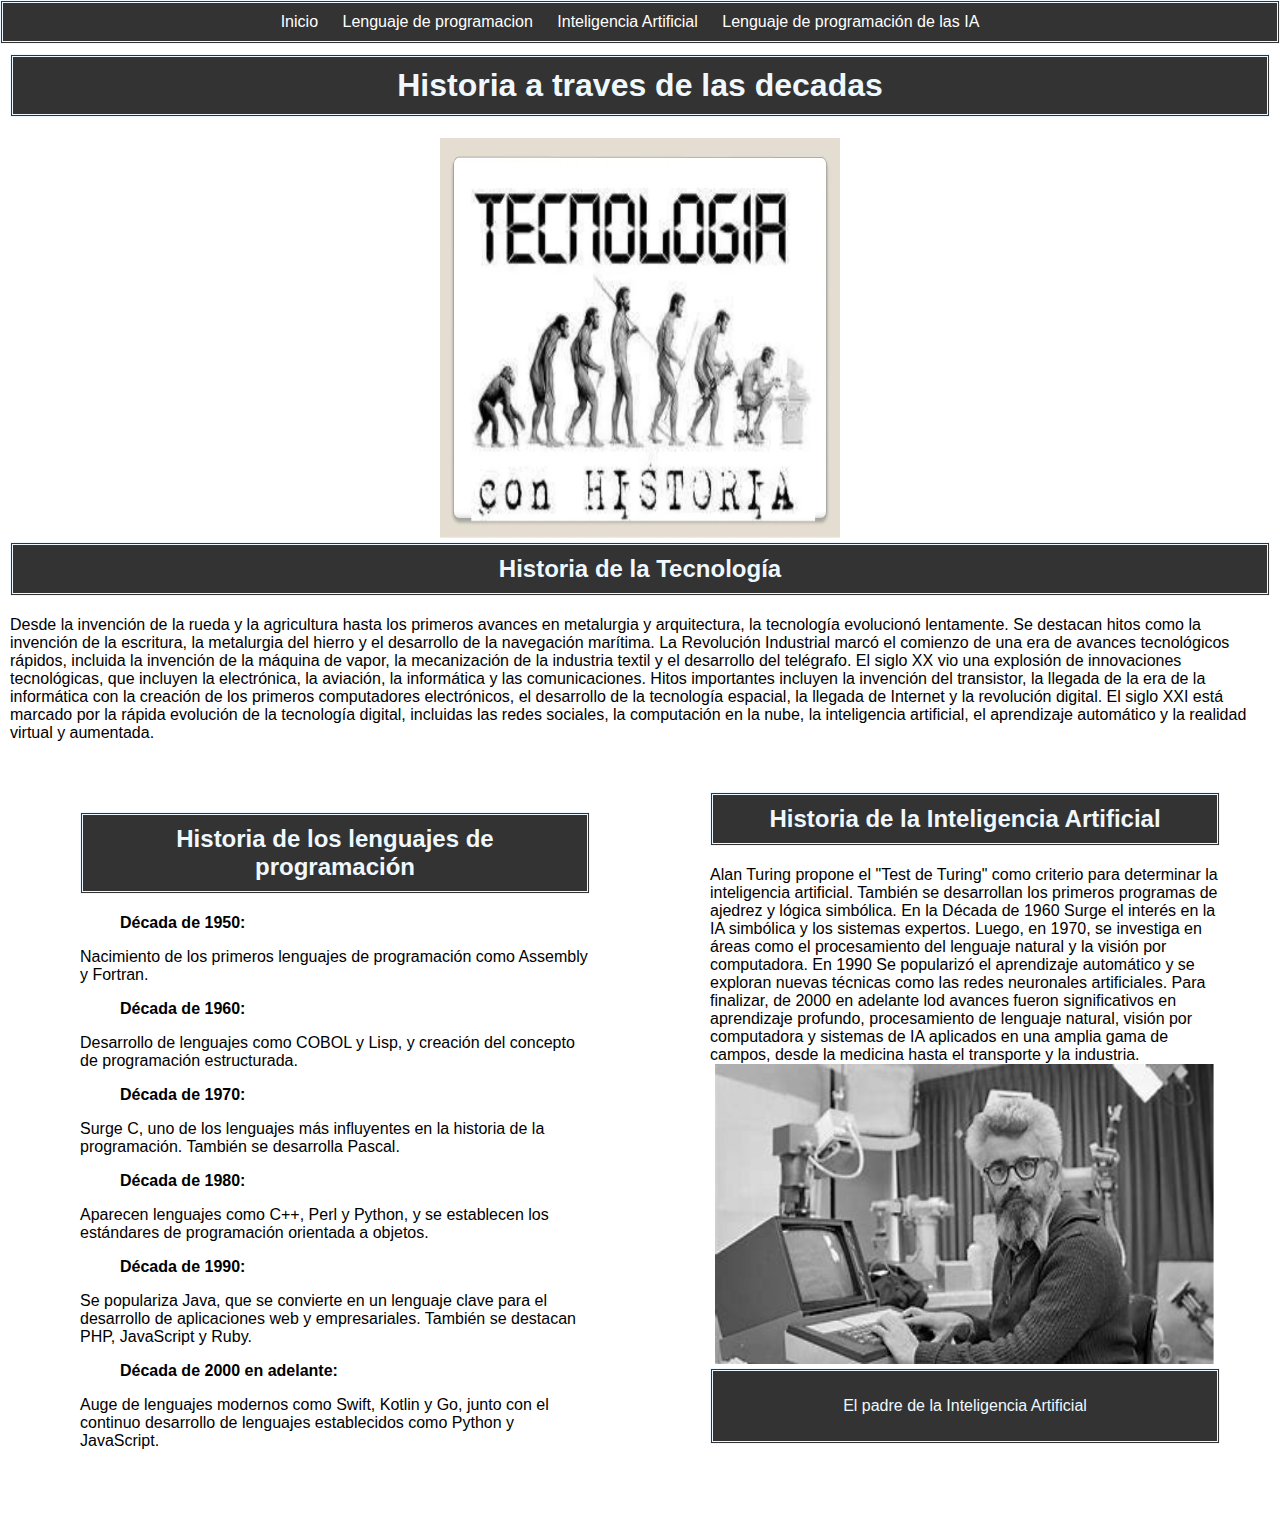
<file: pagina1.html>
<!DOCTYPE html>
<html lang="en">

<head>
    <meta charset="UTF-8">
    <meta name="viewport" content="width=device-width, initial-scale=1.0">
    <title>Historia</title>
    <link rel="stylesheet" href="style.css">
</head>
<nav>
    <footer>
    <ul>
        <li><a href="index.html">Inicio</a></li>
        <li><a href="pagina2.html">Lenguaje de programacion</a></li>
        <li><a href="pagina3.html">Inteligencia Artificial</a></li>
        <li><a href="pagina4.html">Lenguaje de programación de las IA</a></li>
    </ul>
</footer>
</nav>
<body>
    <header>
       
           <h1 ><footer><center> Historia a traves de las decadas</center></footer></h1>
            
        
        <center><img src="img/historia-de-la-tecnologa-2-638 .png" width="400" height="400"></center>
      
      
        <h2><footer><center>Historia de la Tecnología </center></footer></h2>
        Desde la invención de la rueda y la agricultura hasta los primeros avances en
        metalurgia y arquitectura, la tecnología evolucionó lentamente. Se destacan hitos como la invención de la
        escritura, la metalurgia del hierro y el desarrollo de la navegación marítima.
        La Revolución Industrial marcó el comienzo de una era de avances tecnológicos rápidos, incluida la
        invención de la máquina de vapor, la mecanización de la industria textil y el desarrollo del telégrafo.
        El siglo XX vio una explosión de innovaciones tecnológicas, que incluyen la electrónica, la aviación,
        la informática y las comunicaciones. Hitos importantes incluyen la invención del transistor, la llegada de la
        era de la informática con la creación de los primeros computadores electrónicos, el desarrollo de la tecnología
        espacial, la llegada de Internet y la revolución digital.
        El siglo XXI está marcado por la rápida evolución de la tecnología digital, incluidas las redes
        sociales, la computación en la nube, la inteligencia artificial, el aprendizaje automático y la realidad virtual
        y aumentada.
        <div class="contenedor">
            <div class="columna-derecha">
                <h2><footer>Historia de los lenguajes de programación </footer></h2>
        <ol><strong>Década de 1950:</strong></ol> Nacimiento de los primeros lenguajes de programación como Assembly y Fortran.
        <ol><strong>Década de 1960:</strong> </ol>Desarrollo de lenguajes como COBOL y Lisp, y creación del concepto de programación estructurada.
        <ol><strong>Década de 1970:</strong></ol> Surge C, uno de los lenguajes más influyentes en la historia de la programación. También se
        desarrolla Pascal.
        <ol><strong>Década de 1980:</strong></ol> Aparecen lenguajes como C++, Perl y Python, y se establecen los estándares de programación
        orientada a objetos.
        <ol><strong>Década de 1990:</strong></ol> Se populariza Java, que se convierte en un lenguaje clave para el desarrollo de aplicaciones web
        y empresariales. También se destacan PHP, JavaScript y Ruby.
        <ol><strong>Década de 2000 en adelante:</strong></ol> Auge de lenguajes modernos como Swift, Kotlin y Go, junto con el continuo desarrollo
        de lenguajes establecidos como Python y JavaScript.
        </div>
      
            <div class="columna-izquierda">
                <h2><footer>Historia de la Inteligencia Artificial </footer></h2>
        Alan Turing propone el "Test de Turing" como criterio para determinar la inteligencia
        artificial. También se desarrollan los primeros programas de ajedrez y lógica simbólica. En la Década de 1960
        Surge el interés en la IA simbólica y los sistemas expertos.
        Luego, en 1970, se investiga en áreas como el procesamiento del lenguaje natural y la visión por computadora.
        En 1990 Se popularizó el aprendizaje automático y se exploran nuevas técnicas como las redes neuronales
        artificiales. Para finalizar, de 2000 en adelante lod avances fueron significativos en aprendizaje profundo,
        procesamiento de lenguaje natural,
        visión por computadora y sistemas de IA aplicados en una amplia gama de campos, desde la medicina hasta el
        transporte y la industria.

        <center><img src="img/ia.jfif" width="500" height="300"></center>
        <footer>
            <p>El padre de la Inteligencia Artificial</p>
        </footer>
</div>

    </header>
</body>

</html>
</file>
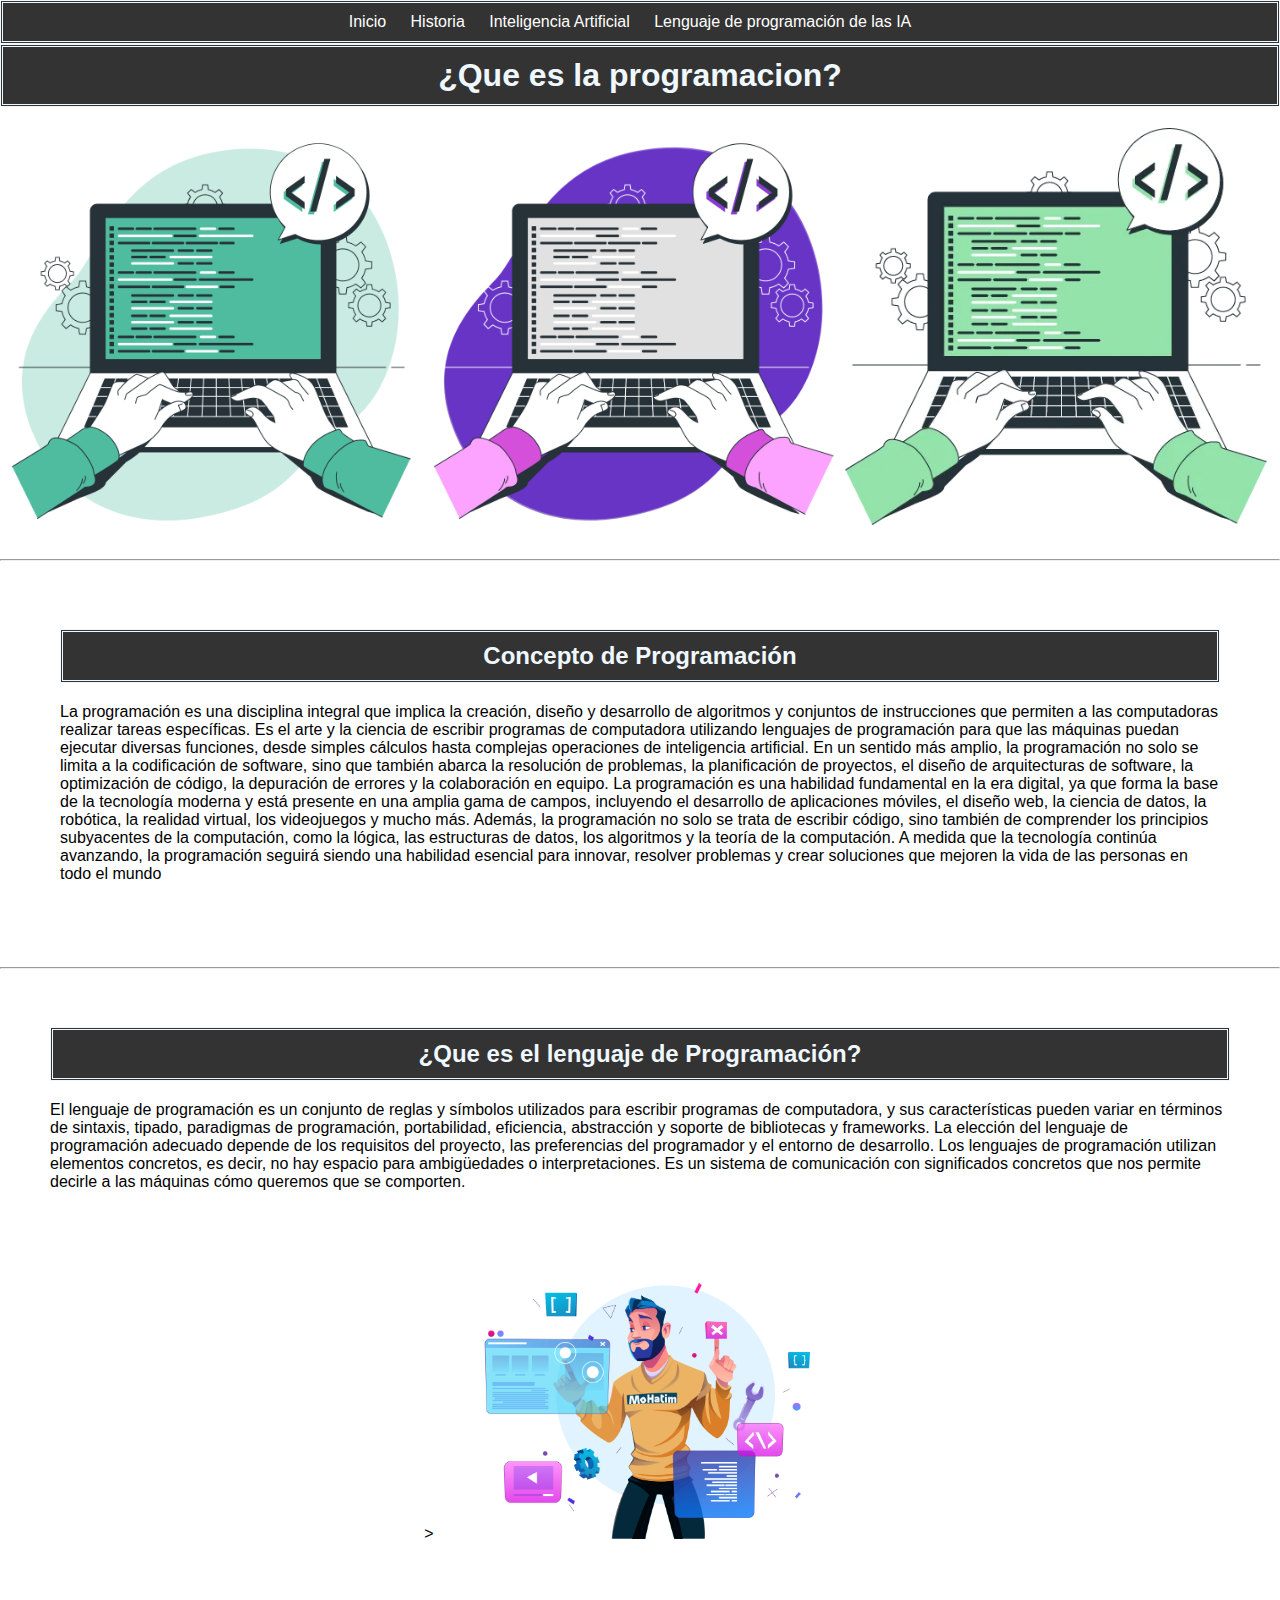
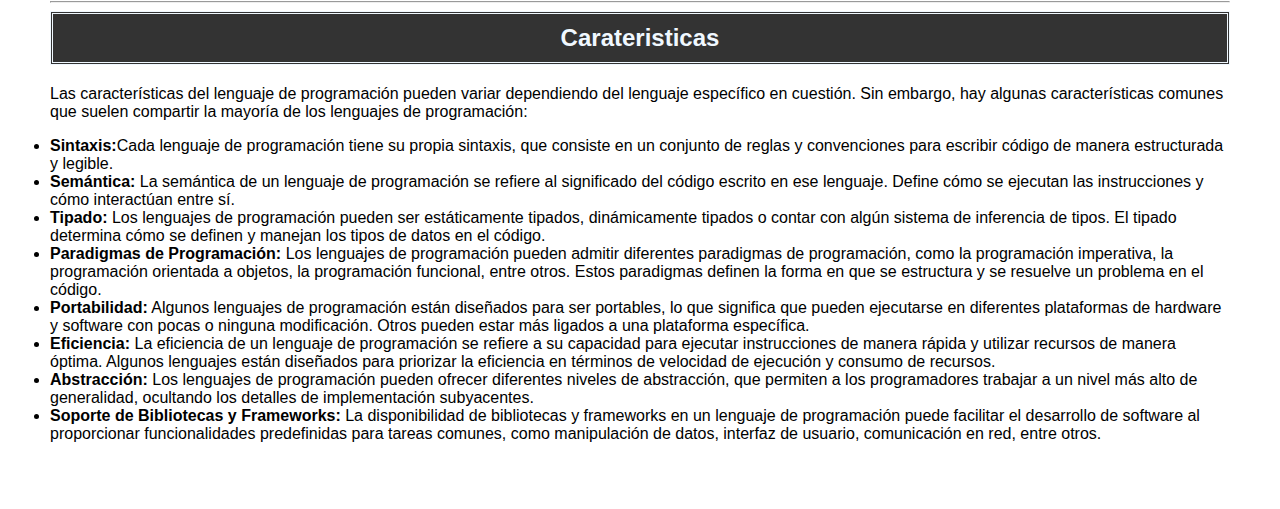
<file: pagina2.html>
<!DOCTYPE html>
<html lang="en">

<head>

    <meta charset="UTF-8">
    <meta name="viewport" content="width= <section id=" Lenguaje de programación">
    <title>Lenguaje de Programación</title>
    <link rel="stylesheet" href="styl.css">
</head>
<nav>
    <footer>
    <ul>
        <li><a href="index.html">Inicio</a></li>
        <li><a href="pagina1.html">Historia</a></li>
        <li><a href="pagina3.html">Inteligencia Artificial</a></li>
        <li><a href="pagina4.html">Lenguaje de programación de las IA</a></li>
    </ul>
</footer>
</nav>
<body>
        <h1><footer><center>¿Que es la programacion?</center></footer></h1>

    </div>
    <div class="container2">
        <img src="img/programacion2.png">
        <img src="img/programacion.png">
        <img src="img/programacion3.png">
    </div>
    <hr>
    <div class="contenedor">
        <div class="columna-derecha">
           <h2><footer>
            <center>
                Concepto de Programación
            </center>
</footer></h2>
            <p>La programación es una disciplina integral que implica la creación, diseño y desarrollo de algoritmos y
                conjuntos de instrucciones que permiten a las computadoras realizar tareas específicas. Es el arte y la
                ciencia de escribir programas de computadora utilizando lenguajes de programación para que las máquinas
                puedan ejecutar diversas funciones, desde simples cálculos hasta complejas operaciones de inteligencia
                artificial.

                En un sentido más amplio, la programación no solo se limita a la codificación de software, sino que
                también abarca la resolución de problemas, la planificación de proyectos, el diseño de arquitecturas de
                software, la optimización de código, la depuración de errores y la colaboración en equipo.

                La programación es una habilidad fundamental en la era digital, ya que forma la base de la tecnología
                moderna y está presente en una amplia gama de campos, incluyendo el desarrollo de aplicaciones móviles,
                el diseño web, la ciencia de datos, la robótica, la realidad virtual, los videojuegos y mucho más.

                Además, la programación no solo se trata de escribir código, sino también de comprender los principios
                subyacentes de la computación, como la lógica, las estructuras de datos, los algoritmos y la teoría de
                la computación. A medida que la tecnología continúa avanzando, la programación seguirá siendo una
                habilidad esencial para innovar, resolver problemas y crear soluciones que mejoren la vida de las
                personas en todo el mundo</p>
        </div>
    </div>
    <hr>
    
    <div class="contenedor">
        <div class="columna-izquierda">

           <h2> <footer><center>¿Que es el lenguaje de Programación?</center></footer></h2>
            <p>El lenguaje de programación es un conjunto de reglas y símbolos utilizados para escribir programas de
                computadora, y sus características pueden variar en términos de sintaxis, tipado, paradigmas de
                programación, portabilidad, eficiencia, abstracción y soporte de bibliotecas y frameworks. La elección
                del lenguaje de programación adecuado depende de los requisitos del proyecto, las preferencias del
                programador y el entorno de desarrollo.
                Los lenguajes de programación utilizan elementos concretos, es decir, no hay espacio para ambigüedades o
                interpretaciones. Es un sistema de comunicación con significados concretos que nos permite decirle a las
                máquinas cómo queremos que se comporten.</p>

        </div>
    </div>
    <center>><img src="img/qeslapro.png" width="500" height="300"></center <div class="contenedor">
    <div class="columna-izquierda">
        <hr>
        <h2>
            <footer><Center>Carateristicas</Center></footer>
        </h2>
        <p>Las características del lenguaje de programación pueden variar dependiendo del lenguaje específico en
            cuestión. Sin embargo, hay algunas características comunes que suelen compartir la mayoría de los
            lenguajes de programación:

            <li><strong>Sintaxis:</strong>Cada lenguaje de programación tiene su propia sintaxis, que consiste en un
                conjunto de reglas y convenciones para escribir código de manera estructurada y legible.</li>

            <li><strong>Semántica:</strong> La semántica de un lenguaje de programación se refiere al significado
                del código escrito en ese lenguaje. Define cómo se ejecutan las instrucciones y cómo interactúan
                entre sí.</li>

            <li><strong>Tipado:</strong> Los lenguajes de programación pueden ser estáticamente tipados,
                dinámicamente tipados o contar con algún sistema de inferencia de tipos. El tipado determina cómo se
                definen y manejan los tipos de datos en el código.</li>

            <li><strong>Paradigmas de Programación:</strong> Los lenguajes de programación pueden admitir diferentes
                paradigmas de programación, como la programación imperativa, la programación orientada a objetos, la
                programación funcional, entre otros. Estos paradigmas definen la forma en que se estructura y se
                resuelve un problema en el código.</li>

            <li><strong>Portabilidad:</strong> Algunos lenguajes de programación están diseñados para ser portables,
                lo que significa que pueden ejecutarse en diferentes plataformas de hardware y software con pocas o
                ninguna modificación. Otros pueden estar más ligados a una plataforma específica.</li>

            <li><strong>Eficiencia:</strong> La eficiencia de un lenguaje de programación se refiere a su capacidad
                para ejecutar instrucciones de manera rápida y utilizar recursos de manera óptima. Algunos lenguajes
                están diseñados para priorizar la eficiencia en términos de velocidad de ejecución y consumo de
                recursos.</li>

            <li><strong>Abstracción:</strong> Los lenguajes de programación pueden ofrecer diferentes niveles de
                abstracción, que permiten a los programadores trabajar a un nivel más alto de generalidad, ocultando
                los detalles de implementación subyacentes.</li>

            <li><strong>Soporte de Bibliotecas y Frameworks:</strong> La disponibilidad de bibliotecas y frameworks
                en un lenguaje de programación puede facilitar el desarrollo de software al proporcionar
                funcionalidades predefinidas para tareas comunes, como manipulación de datos, interfaz de usuario,
                comunicación en red, entre otros.</li>

            </li>
        </p>
        </section>


</body>

</html>
</file>
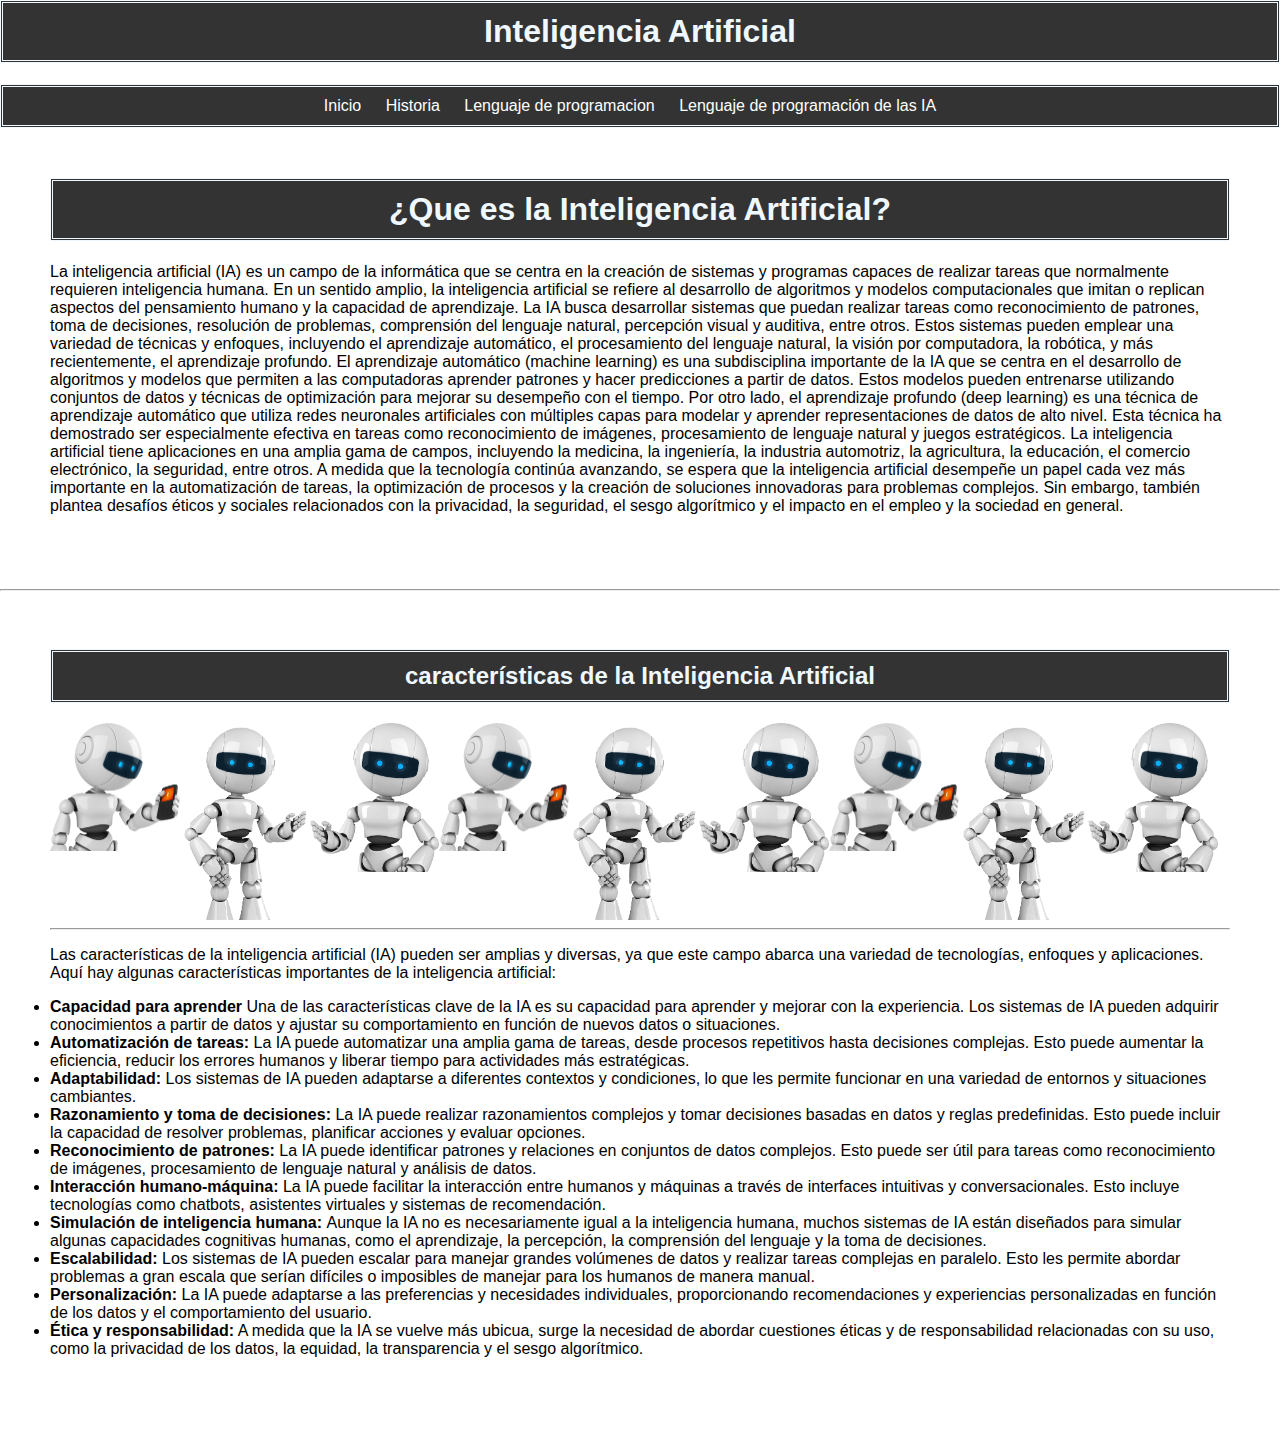
<file: pagina3.html>
<!DOCTYPE html>
<html lang="en">

<head>
    <meta charset="UTF-8">
    <meta name="viewport" content="width=device-width, initial-scale=1.0">
    <title>Inteligencia Artificial</title>
    <link rel="stylesheet" href="sty.css">
</head>
<h1><footer><center>Inteligencia Artificial</center></footer></h1>
<nav>
    <footer>
    <ul>
        <li><a href="index.html">Inicio</a></li>
        <li><a href="pagina1.html">Historia</a></li>
        <li><a href="pagina2.html">Lenguaje de programacion</a></li>
        <li><a href="pagina4.html">Lenguaje de programación de las IA</a></li>
    </ul>
</footer>
</nav>
<body>
    
    <section id="Inteligencia Artificial">
        <div class="contenedor">
            <div class="columna-derecha">
    
        <h1><footer><center>¿Que es la Inteligencia Artificial?</center></footer></h1>
        

        <p>La inteligencia artificial (IA) es un campo de la informática que se centra en la creación de sistemas y
            programas capaces de realizar tareas que normalmente requieren inteligencia humana. En un sentido
            amplio, la inteligencia artificial se refiere al desarrollo de algoritmos y modelos computacionales que
            imitan o replican aspectos del pensamiento humano y la capacidad de aprendizaje.

            La IA busca desarrollar sistemas que puedan realizar tareas como reconocimiento de patrones, toma de
            decisiones, resolución de problemas, comprensión del lenguaje natural, percepción visual y auditiva,
            entre otros. Estos sistemas pueden emplear una variedad de técnicas y enfoques, incluyendo el
            aprendizaje automático, el procesamiento del lenguaje natural, la visión por computadora, la robótica, y
            más recientemente, el aprendizaje profundo.

            El aprendizaje automático (machine learning) es una subdisciplina importante de la IA que se centra en
            el desarrollo de algoritmos y modelos que permiten a las computadoras aprender patrones y hacer
            predicciones a partir de datos. Estos modelos pueden entrenarse utilizando conjuntos de datos y técnicas
            de optimización para mejorar su desempeño con el tiempo.

            Por otro lado, el aprendizaje profundo (deep learning) es una técnica de aprendizaje automático que
            utiliza redes neuronales artificiales con múltiples capas para modelar y aprender representaciones de
            datos de alto nivel. Esta técnica ha demostrado ser especialmente efectiva en tareas como reconocimiento
            de imágenes, procesamiento de lenguaje natural y juegos estratégicos.

            La inteligencia artificial tiene aplicaciones en una amplia gama de campos, incluyendo la medicina, la
            ingeniería, la industria automotriz, la agricultura, la educación, el comercio electrónico, la
            seguridad, entre otros. A medida que la tecnología continúa avanzando, se espera que la inteligencia
            artificial desempeñe un papel cada vez más importante en la automatización de tareas, la optimización de
            procesos y la creación de soluciones innovadoras para problemas complejos. Sin embargo, también plantea
            desafíos éticos y sociales relacionados con la privacidad, la seguridad, el sesgo algorítmico y el
            impacto en el empleo y la sociedad en general.</p>
            </div>
            </div>
          
        <hr>
        <div class="contenedor">
            <div class="columna-izquierda">
           <h2><footer><center>características de la Inteligencia Artificial</center></footer></h2>
           <div class="container2">
            <img src="img/robot3.png" alt="">
            <img src="img/robot2.png" alt="">
            <img src="img/robot4.png" alt="">
            <img src="img/robot3.png" alt="">
            <img src="img/robot2.png" alt="">
            <img src="img/robot4.png" alt="">
            <img src="img/robot3.png" alt="">
            <img src="img/robot2.png" alt="">
            <img src="img/robot4.png" alt="">
           </div>

            <hr>
    
        <p>
            Las características de la inteligencia artificial (IA) pueden ser amplias y diversas, ya que este campo
            abarca una variedad de tecnologías, enfoques y aplicaciones. Aquí hay algunas características
            importantes de la inteligencia artificial:


            <li><strong>Capacidad para aprender</strong> Una de las características clave de la IA es su capacidad
                para aprender y mejorar con la experiencia. Los sistemas de IA pueden adquirir conocimientos a
                partir de datos y ajustar su comportamiento en función de nuevos datos o situaciones.</li>
            <li><strong>Automatización de tareas:</strong> La IA puede automatizar una amplia gama de tareas, desde
                procesos repetitivos hasta decisiones complejas. Esto puede aumentar la eficiencia, reducir los
                errores humanos y liberar tiempo para actividades más estratégicas.</li>
            <li><strong>Adaptabilidad:</strong> Los sistemas de IA pueden adaptarse a diferentes contextos y
                condiciones, lo que les permite funcionar en una variedad de entornos y situaciones cambiantes.</li>
            <li><strong>Razonamiento y toma de decisiones:</strong> La IA puede realizar razonamientos complejos y
                tomar decisiones basadas en datos y reglas predefinidas. Esto puede incluir la capacidad de resolver
                problemas, planificar acciones y evaluar opciones.</li>
            <li><strong>Reconocimiento de patrones:</strong> La IA puede identificar patrones y relaciones en
                conjuntos de datos complejos. Esto puede ser útil para tareas como reconocimiento de imágenes,
                procesamiento de lenguaje natural y análisis de datos.</li>
            <li><strong>Interacción humano-máquina: </strong>La IA puede facilitar la interacción entre humanos y
                máquinas a través de interfaces intuitivas y conversacionales. Esto incluye tecnologías como
                chatbots, asistentes virtuales y sistemas de recomendación.</li>
            <li><strong>Simulación de inteligencia humana: </strong>Aunque la IA no es necesariamente igual a la
                inteligencia humana, muchos sistemas de IA están diseñados para simular algunas capacidades
                cognitivas humanas, como el aprendizaje, la percepción, la comprensión del lenguaje y la toma de
                decisiones.</li>
            <li><strong>Escalabilidad:</strong> Los sistemas de IA pueden escalar para manejar grandes volúmenes de
                datos y realizar tareas complejas en paralelo. Esto les permite abordar problemas a gran escala que
                serían difíciles o imposibles de manejar para los humanos de manera manual.</li>
            <li><strong>Personalización: </strong>La IA puede adaptarse a las preferencias y necesidades
                individuales, proporcionando recomendaciones y experiencias personalizadas en función de los datos y
                el comportamiento del usuario.</li>
            <li><strong>Ética y responsabilidad:</strong> A medida que la IA se vuelve más ubicua, surge la
                necesidad de abordar cuestiones éticas y de responsabilidad relacionadas con su uso, como la
                privacidad de los datos, la equidad, la transparencia y el sesgo algorítmico.</li>
        </p>
        </div>
        </div>
    </section>
    </main>

</body>

</html>
</file>
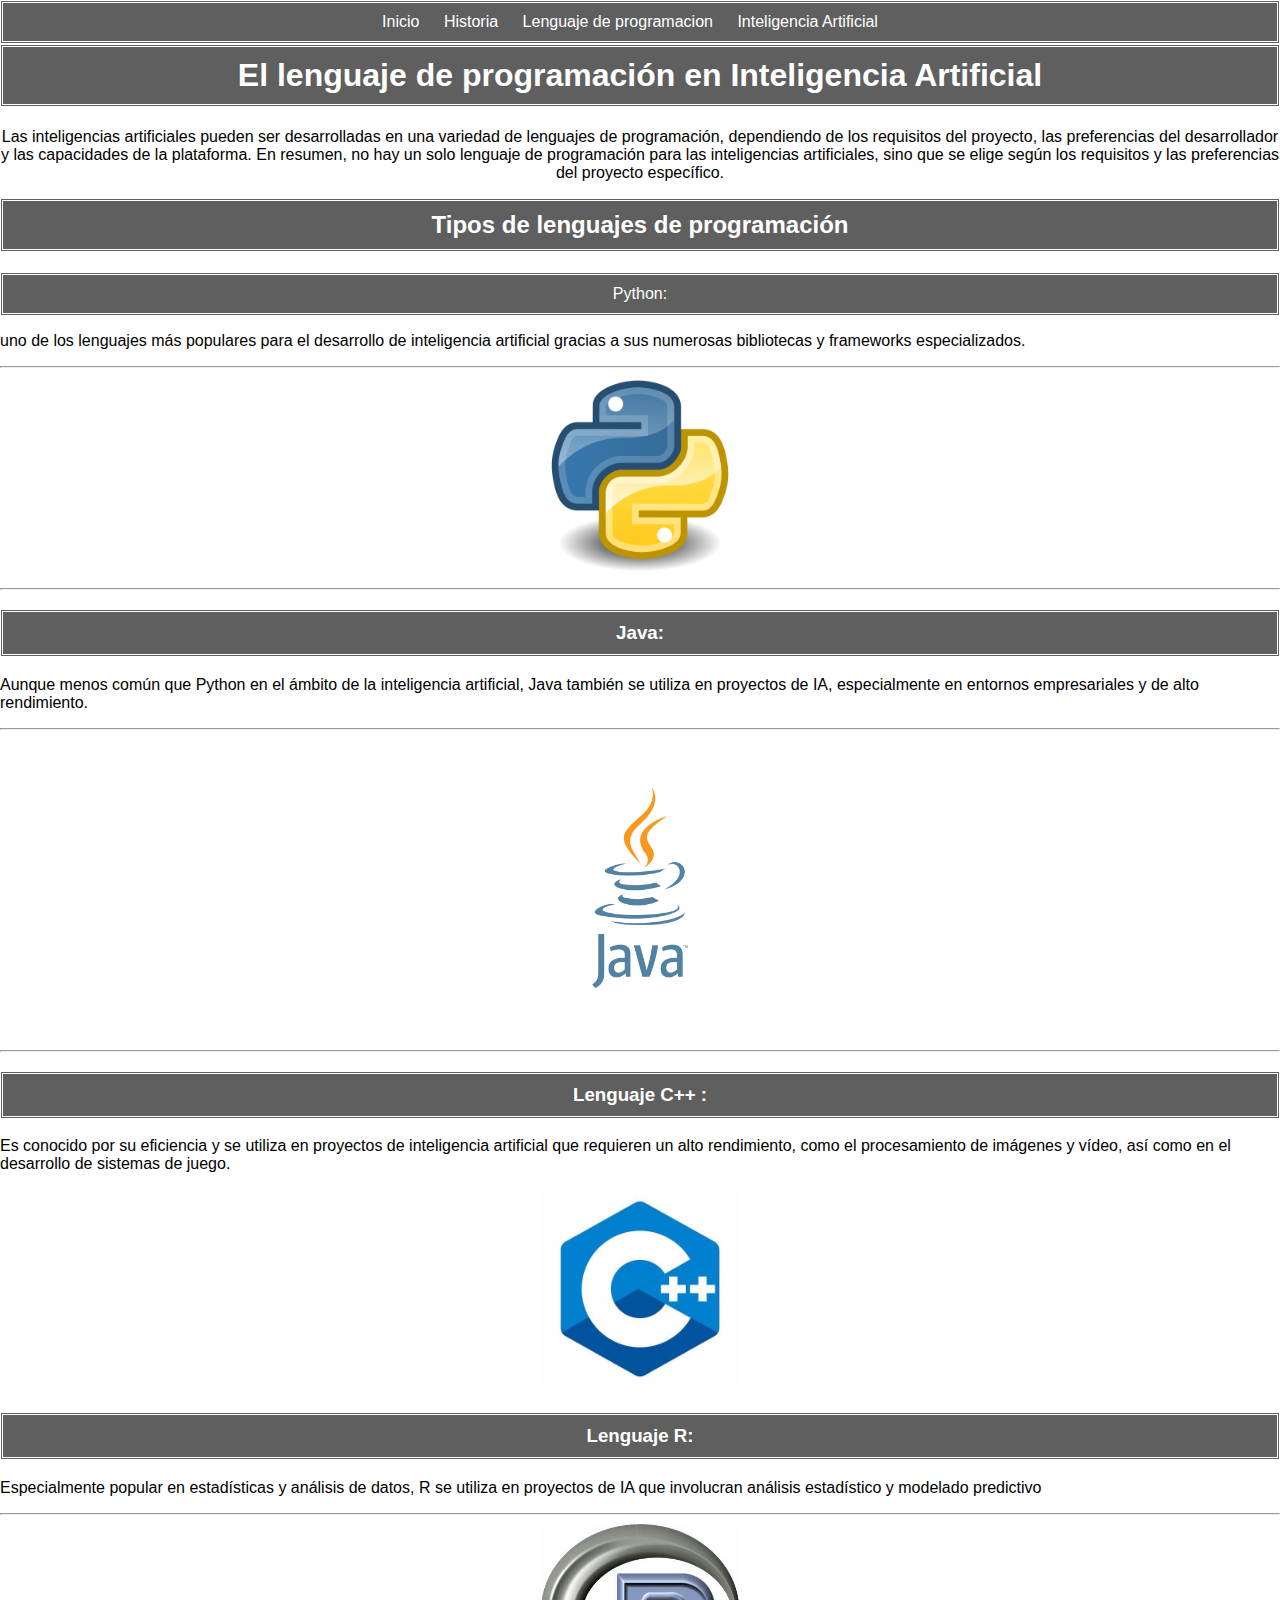
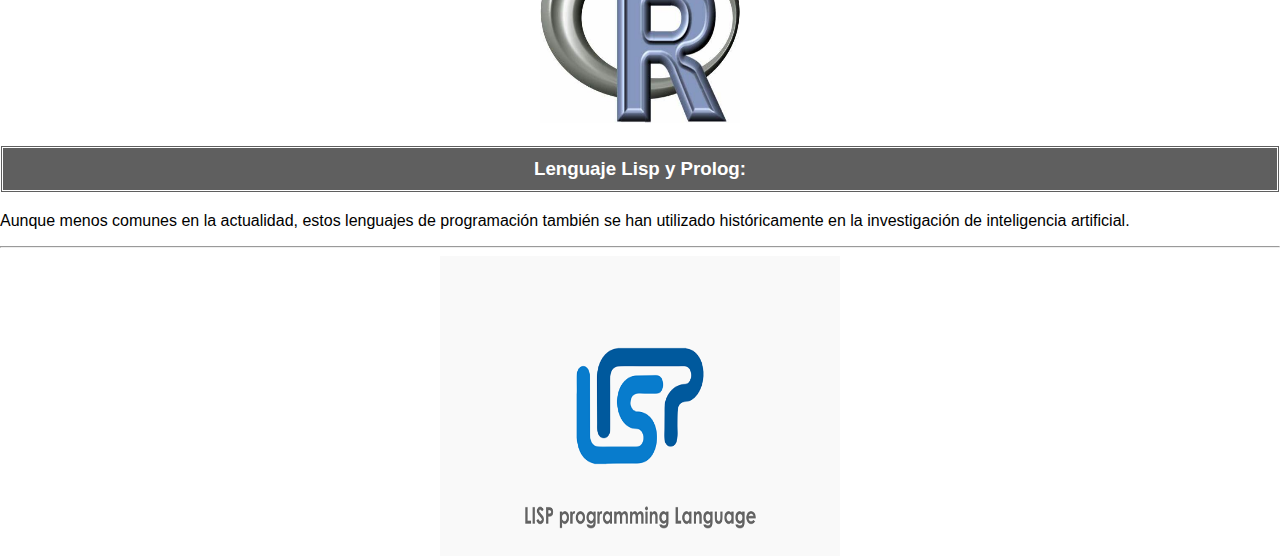
<file: pagina4.html>
<!DOCTYPE html>
<html lang="en">

<head>
    <meta charset="UTF-8">
    <meta name="viewport" content="width=device-width, initial-scale=1.0">
    <title>Lenguaje de programación de IA</title>
    <link rel="stylesheet" href="styles.css">
</head>
<nav>
    <footer>
    <ul>
        <li><a href="index.html">Inicio</a></li>
        <li><a href="pagina1.html">Historia</a></li>
        <li><a href="pagina2.html">Lenguaje de programacion</a></li>
        <li><a href="pagina3.html">Inteligencia Artificial</a></li>
    </ul>
</footer>
</nav>
<body>
    <h1>
        <footer><center>El lenguaje de programación en Inteligencia Artificial</center>
    </footer></h1>
    <p>
        <center>Las inteligencias artificiales pueden ser desarrolladas en una variedad de lenguajes de programación,
            dependiendo de los requisitos del proyecto, las preferencias del desarrollador y las capacidades de la
            plataforma. En resumen, no hay un solo lenguaje de programación para las inteligencias artificiales, sino
            que se elige según los requisitos y las preferencias del proyecto específico.</center>
            </p>
            <div class="contenedor">
                <div class="columna-izquierda">
            
            <h2><footer> Tipos de lenguajes de programación</footer></h2>
            <div class="contenedor">
                <div class="columna-izquierda"

            <h3> <footer>Python:</footer> </h3><p>uno de los lenguajes más populares para el desarrollo de inteligencia
                artificial gracias a sus numerosas bibliotecas y frameworks especializados.
            </p> <hr>
                <center><img src="img/python-logo-png-open-2000.png" width="200" height="200"></center>
                <hr>
            <h3><footer> Java:</footer></h3><p> Aunque menos común que Python en el ámbito de la inteligencia artificial, Java
                también se utiliza en
                proyectos de IA, especialmente en entornos empresariales y de alto rendimiento.</p>
                <hr>
                <center><img src="img/Java_(programming_language)-Logo.wine.png" width="400" height="300"></center>
                <hr>
                <div class="columna-derecha">
            <h3><footer>Lenguaje C++ :</footer></h3><p> Es conocido por su eficiencia y se utiliza en proyectos de inteligencia artificial
                que requieren un alto
                rendimiento, como el procesamiento de imágenes y vídeo, así como en el desarrollo de sistemas de juego.
            </p>
            <center><img src="img/OIP.jfif" width="200" height="200"></center>
            <h3><footer>Lenguaje R:</footer></h3><p>Especialmente popular en estadísticas y análisis de datos, R se utiliza en proyectos
                de IA que involucran
                análisis estadístico y modelado predictivo</p>
                <hr>
                <center><img src="img/R PROGRAMING.jfif" width="200" height="200"></center>
            <h3><footer>Lenguaje Lisp y Prolog:</footer></h3><p> Aunque menos comunes en la actualidad, estos lenguajes de programación
                también se han utilizado
                históricamente en la investigación de inteligencia artificial.</p>
            </p>
            <hr>
            <center><img src="img/LISP.png" width="400" height="300"></center>
                </div>
            </div>
            
</body>

</html>
</file>
<file: style.css>
.contenedor {
    display:flex;
}

.columna-izquierda {
    flex: 50%;
    padding: 50px;
   
}

.columna-derecha {
    flex: 50%; /* Ocupa el 50% del ancho disponible */
    padding: 70px;
    margin-bottom: 20;
   
}
body {
    font-family: Arial, sans-serif;
    margin: 0;
    padding: 0;
}

header, footer {
    background-color:#fff ;
    color: black;
    padding: 10px;
}

nav ul {
    list-style-type: none;
    margin: 0;
    padding: 0;
}

nav ul li {
    display: inline;
    margin-right: 20px;
}

nav ul li a {
    color: #fff;
    text-decoration: none;
    align-items: center;

}

main {
    padding: 20px;
}

section {
    margin-bottom: 30px;
}

h1, h2 {
    margin-top: 0;
}



footer{
    text-align: center;
background-color: #333;
color: aliceblue;
border-radius: 50;
border-style:double ;
}
</file>
<file: styl.css>
.contenedor {
    display: flex;
}

.columna-izquierda {
    flex: 50%;
    padding: 50px;

}

.columna-derecha {
    flex: 50%;
    /* Ocupa el 50% del ancho disponible */
    padding: 60px;

}

body {
    font-family: Arial, sans-serif;
    margin: 0;
    padding: 0;
    background-color: #fff;
}

header,
footer {
    background-color: #333;
    color: #fff;
    padding: 10px;

}

nav ul {
    list-style-type: none;
    margin: 0;
    padding: 0;
}

nav ul li {
    display: inline;
    margin-right: 20px;
}

nav ul li a {
    color: #fff;
    text-decoration: none;
    align-items: center;

}

main {
    padding: 20px;
}

section {
    margin-bottom: 30px;
}

h1 {
    margin-top: 0;
    color: black;
}

h2 {
    margin-top: 0%;
    color: black;
}


footer {
    text-align: center;
    background-color: #333;
    color: aliceblue;
    border-radius: 50;
    border-style: double;
}


.container {
    width: 100%;
    height: 50px;
    /* Altura de la caja contenedora */
    overflow: hidden;
    /* Oculta el texto que se desborda */
    margin-bottom: 20px;

}

.moving-text {
    animation: moveText 5s linear infinite;
    /* Nombre de la animación, duración, temporización y repetición */
}

@keyframes moveText {
    0% {
        transform: translateX(0);
    }

    /* Movimiento inicial */
    100% {
        transform: translateX(100%);
    }

    /* Movimiento final */
}

.container2 {
    display: flex;
}

img {
    width: 33%;
    height: 30%;
}

hr {
    color: #333;
}
</file>
<file: sty.css>
body {
    font-family: Arial, sans-serif;
    margin: 0;
    padding: 0;
    background-color: #fff;
}

header, footer {
    background-color: #333;
    color: #fff;
    padding: 10px;

}

nav ul {
    list-style-type: none;
    margin: 0;
    padding: 0;
}

nav ul li {
    display: inline;
    margin-right: 20px;
}

nav ul li a {
    color: #fff;
    text-decoration: none;
    align-items: center;

}

main {
    padding: 20px;
}

section {
    margin-bottom: 30px;
}

h1 {
    margin-top: 0;
    color: black;
}
h2{
    margin-top: 0%;
    color: black;
}

    
footer{
    text-align: center;
background-color: #333;
color: aliceblue;
border-radius: 50;
border-style:double ;
}
.container2{
    display: flex;
}

img {
    width: 11%;
    height: 10%;
}

hr {
    color: #333;
}
.contenedor{

    display: flex;
}

.columna-derecha {
    flex: 50%;
    /* Ocupa el 50% del ancho disponible */
    padding: 50px;

}
.columna-izquierda {
    flex: 50%;
    padding: 50px;

}
</file>
<file: styles.css>
body {
    font-family: Arial, sans-serif;
    margin: 0;
    padding: 0;
}

header, footer {
    background-color: #333;
    color: #fff;
    padding: 10px;

}

nav ul {
    list-style-type: none;
    margin: 0;
    padding: 0;
}

nav ul li {
    display: inline;
    margin-right: 20px;
}

nav ul li a {
    color: #fff;
    text-decoration: none;
    align-items: center;

}

main {
    padding: 20px;
}

section {
    margin-bottom: 30px;
}

h1, h2 {
    margin-top: 0;
}

footer {
    text-align: center;
    background-color: #5f5f5f;
border-style: double;
}
</file>
